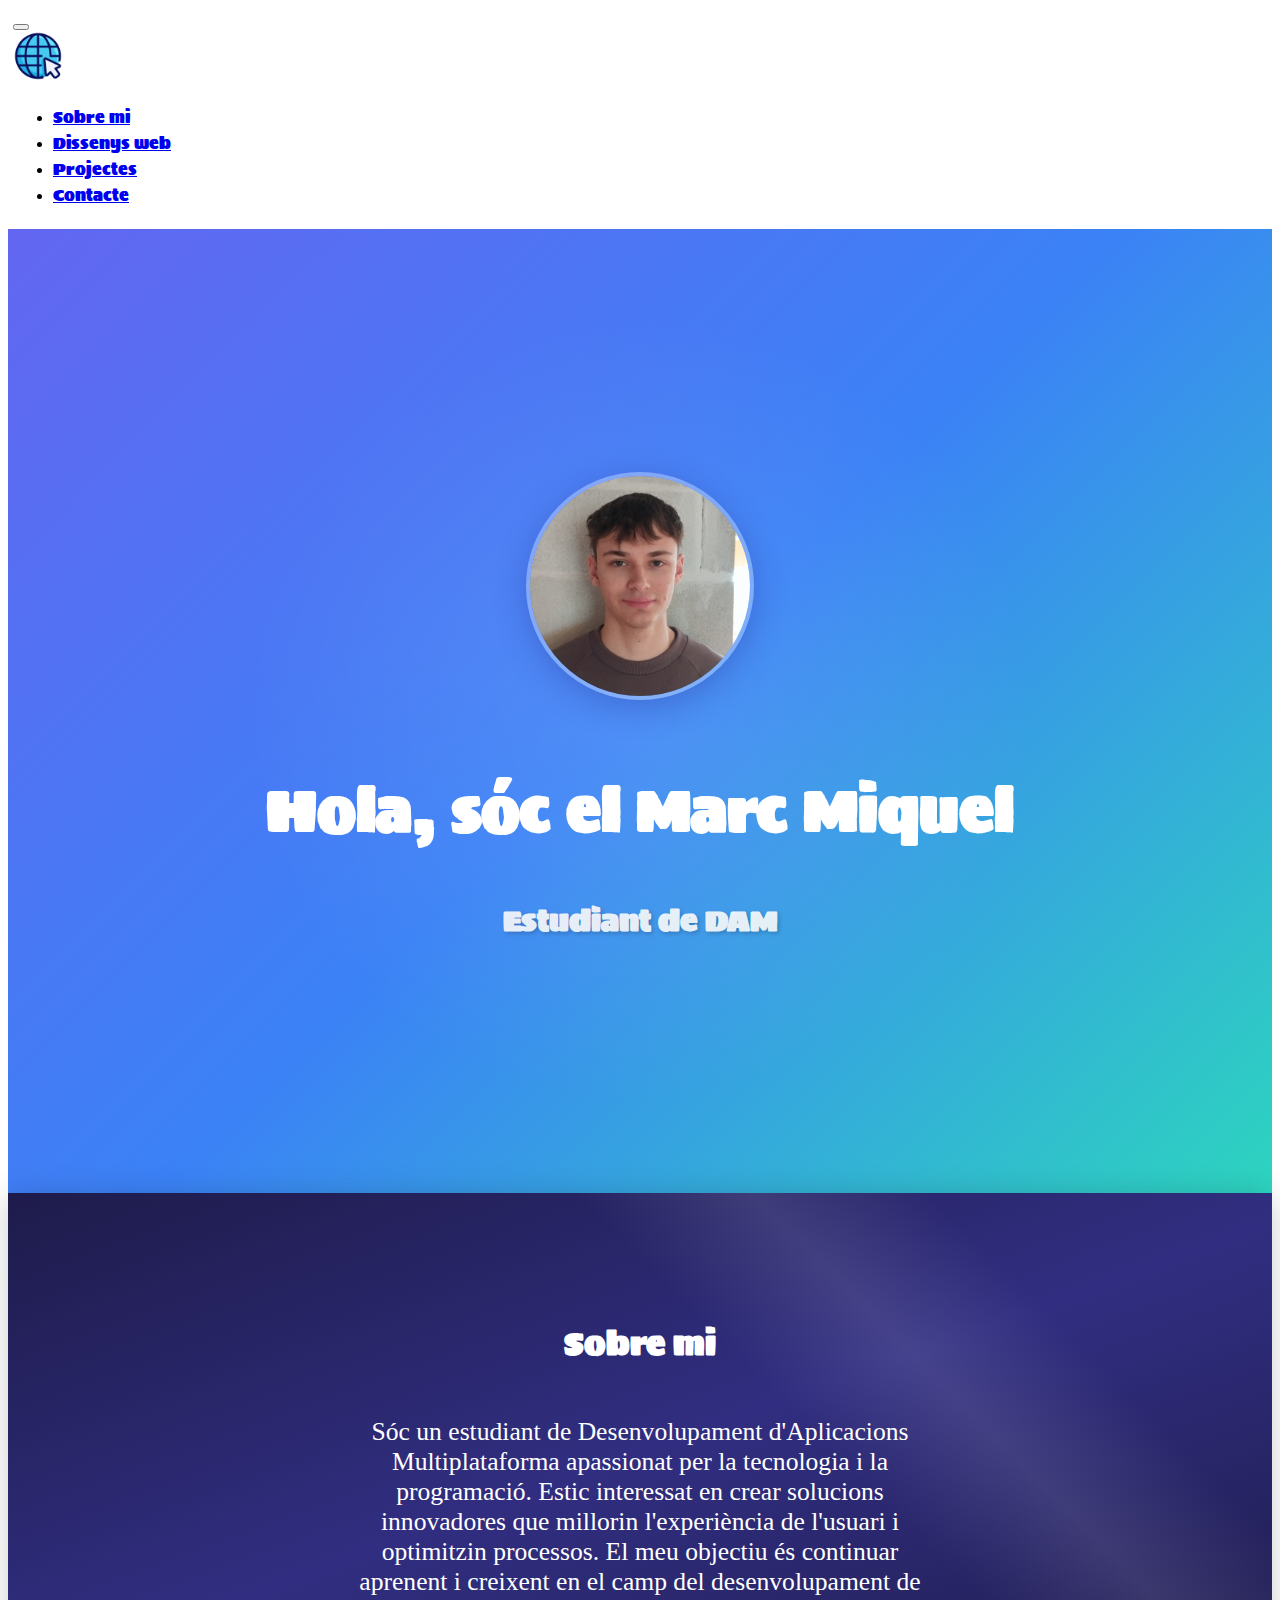
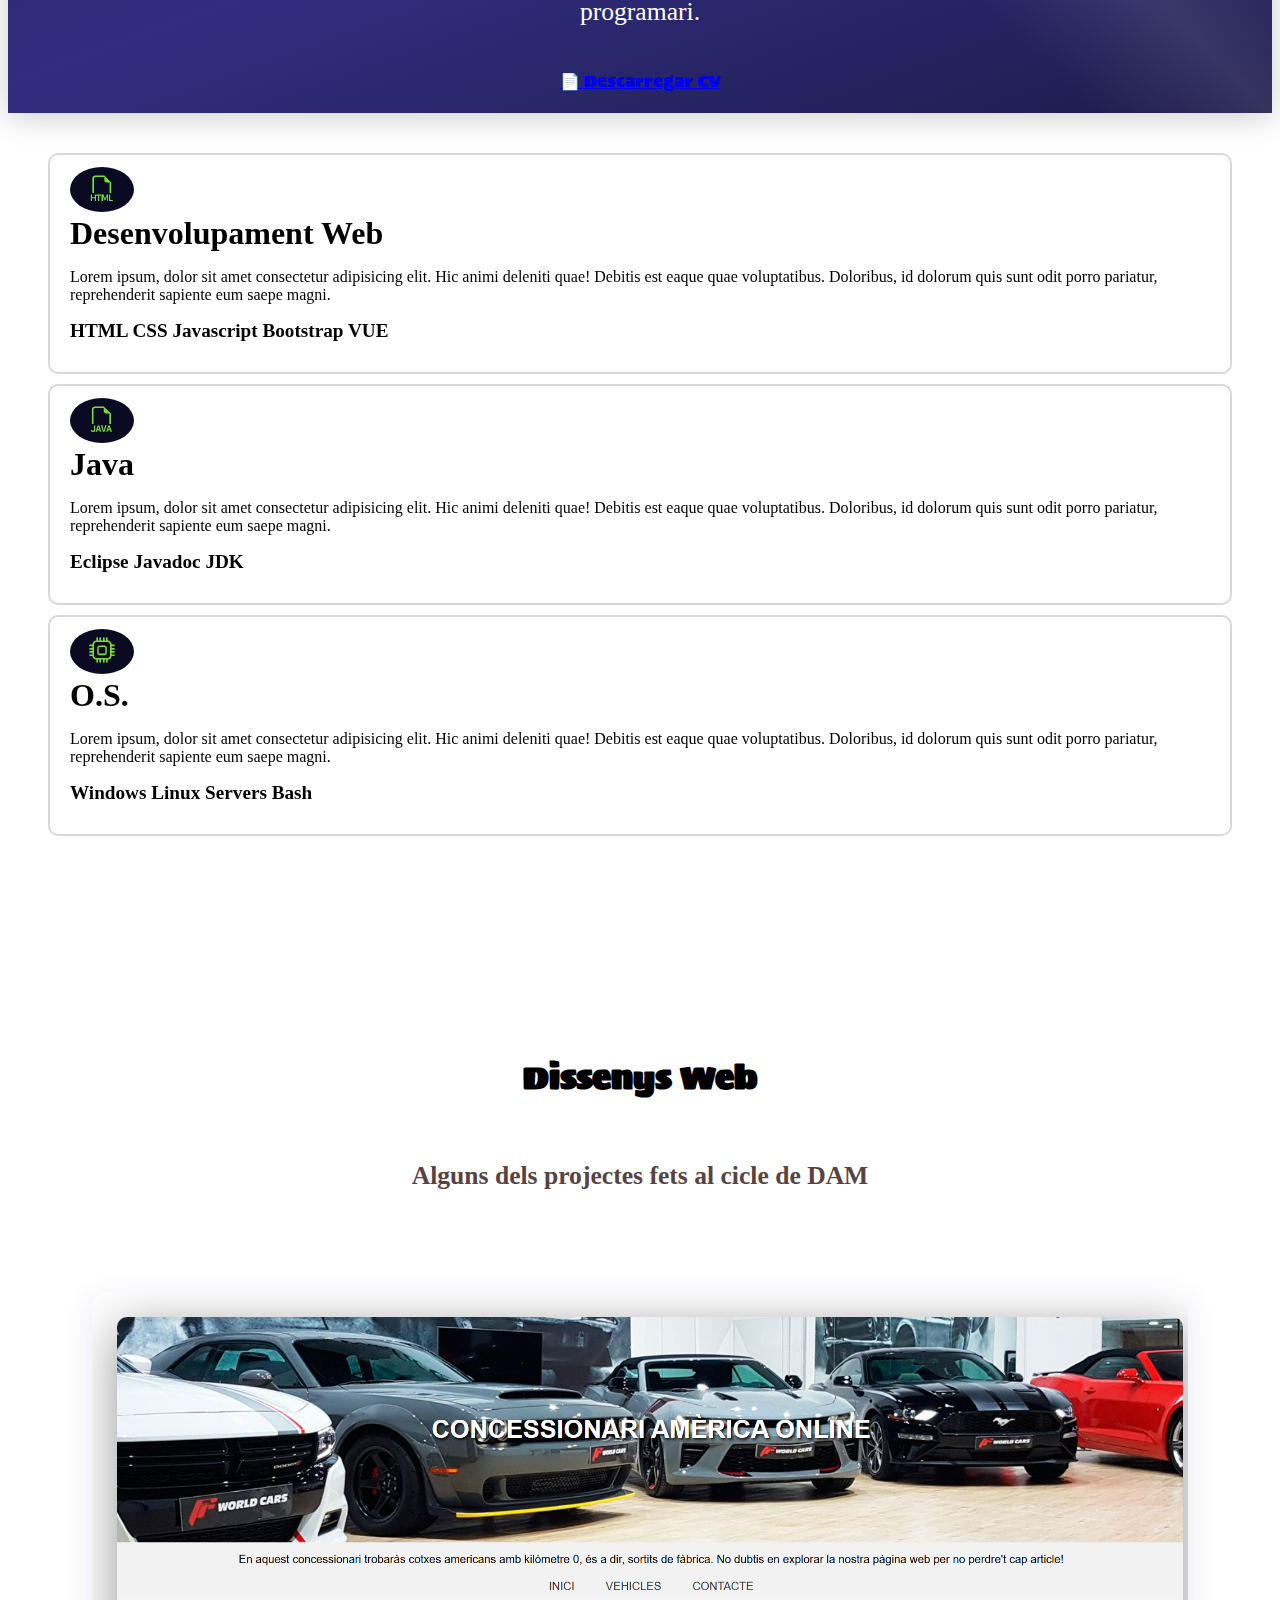
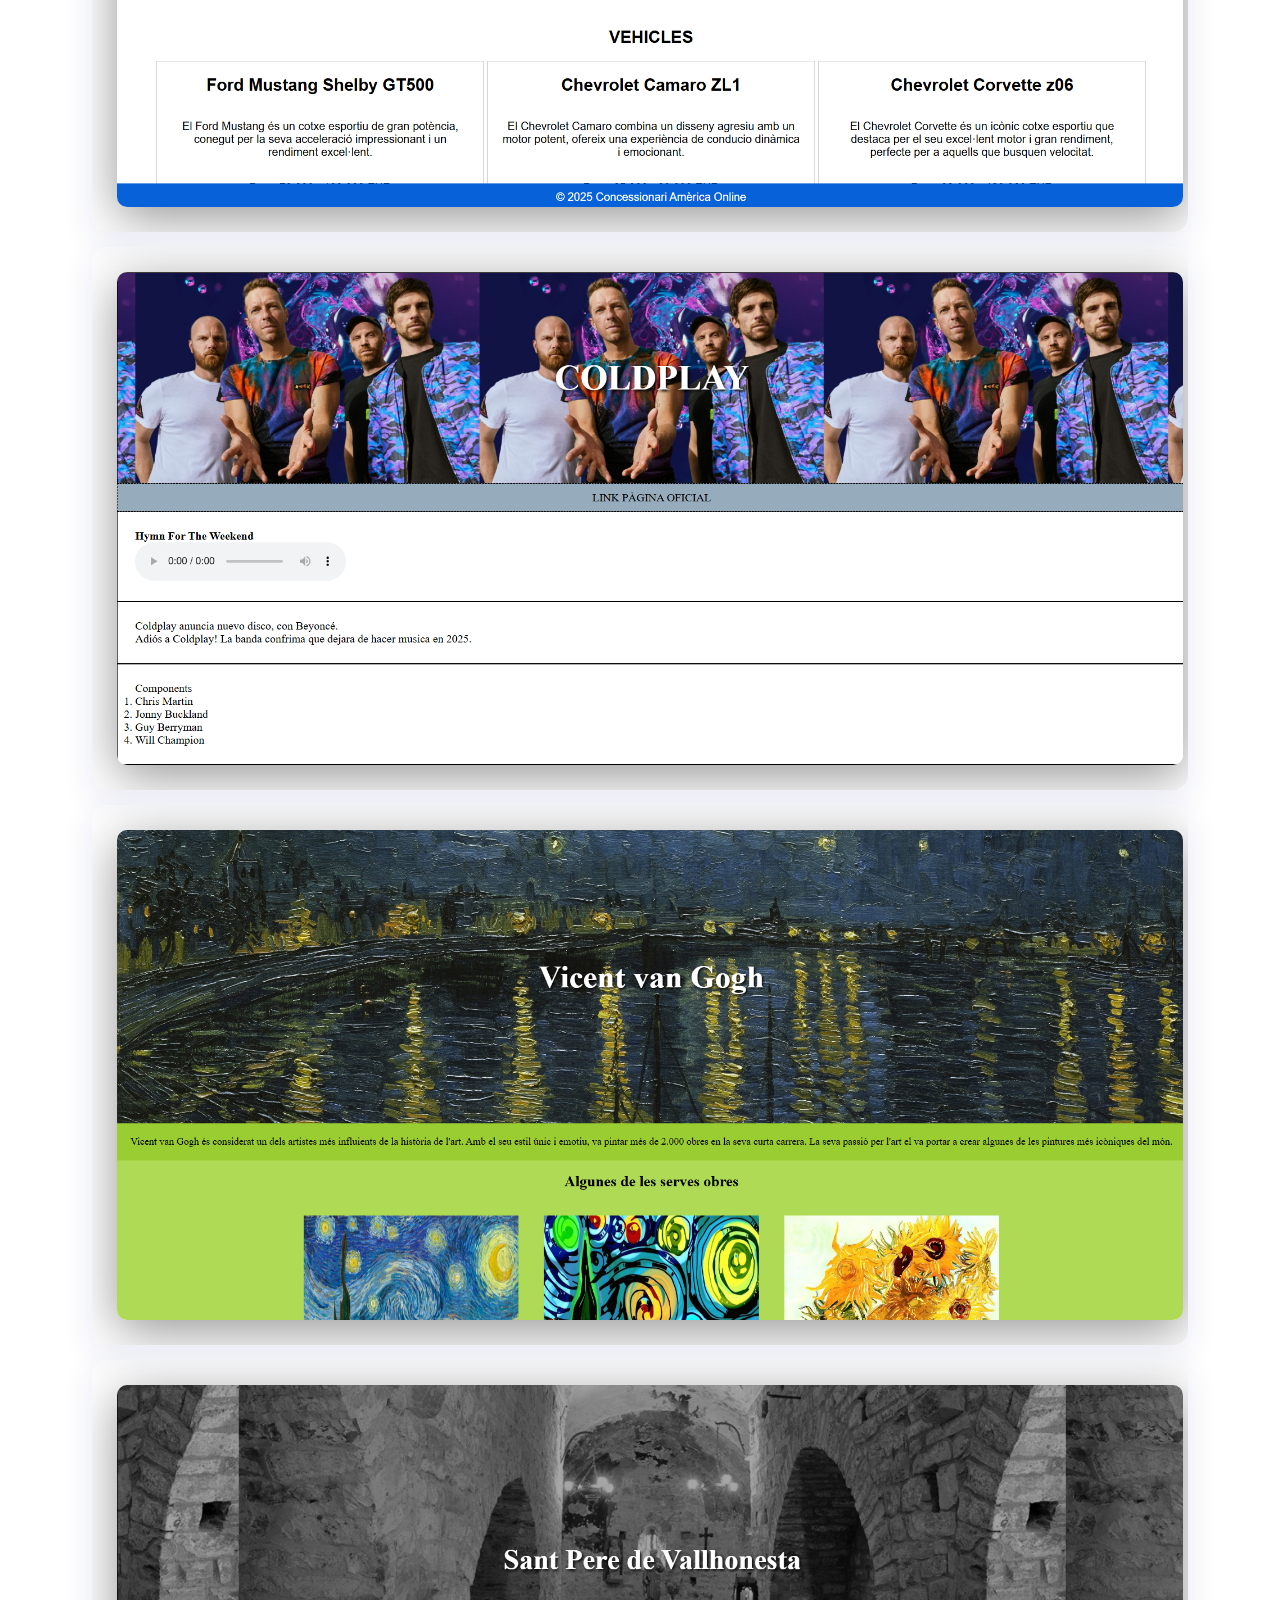
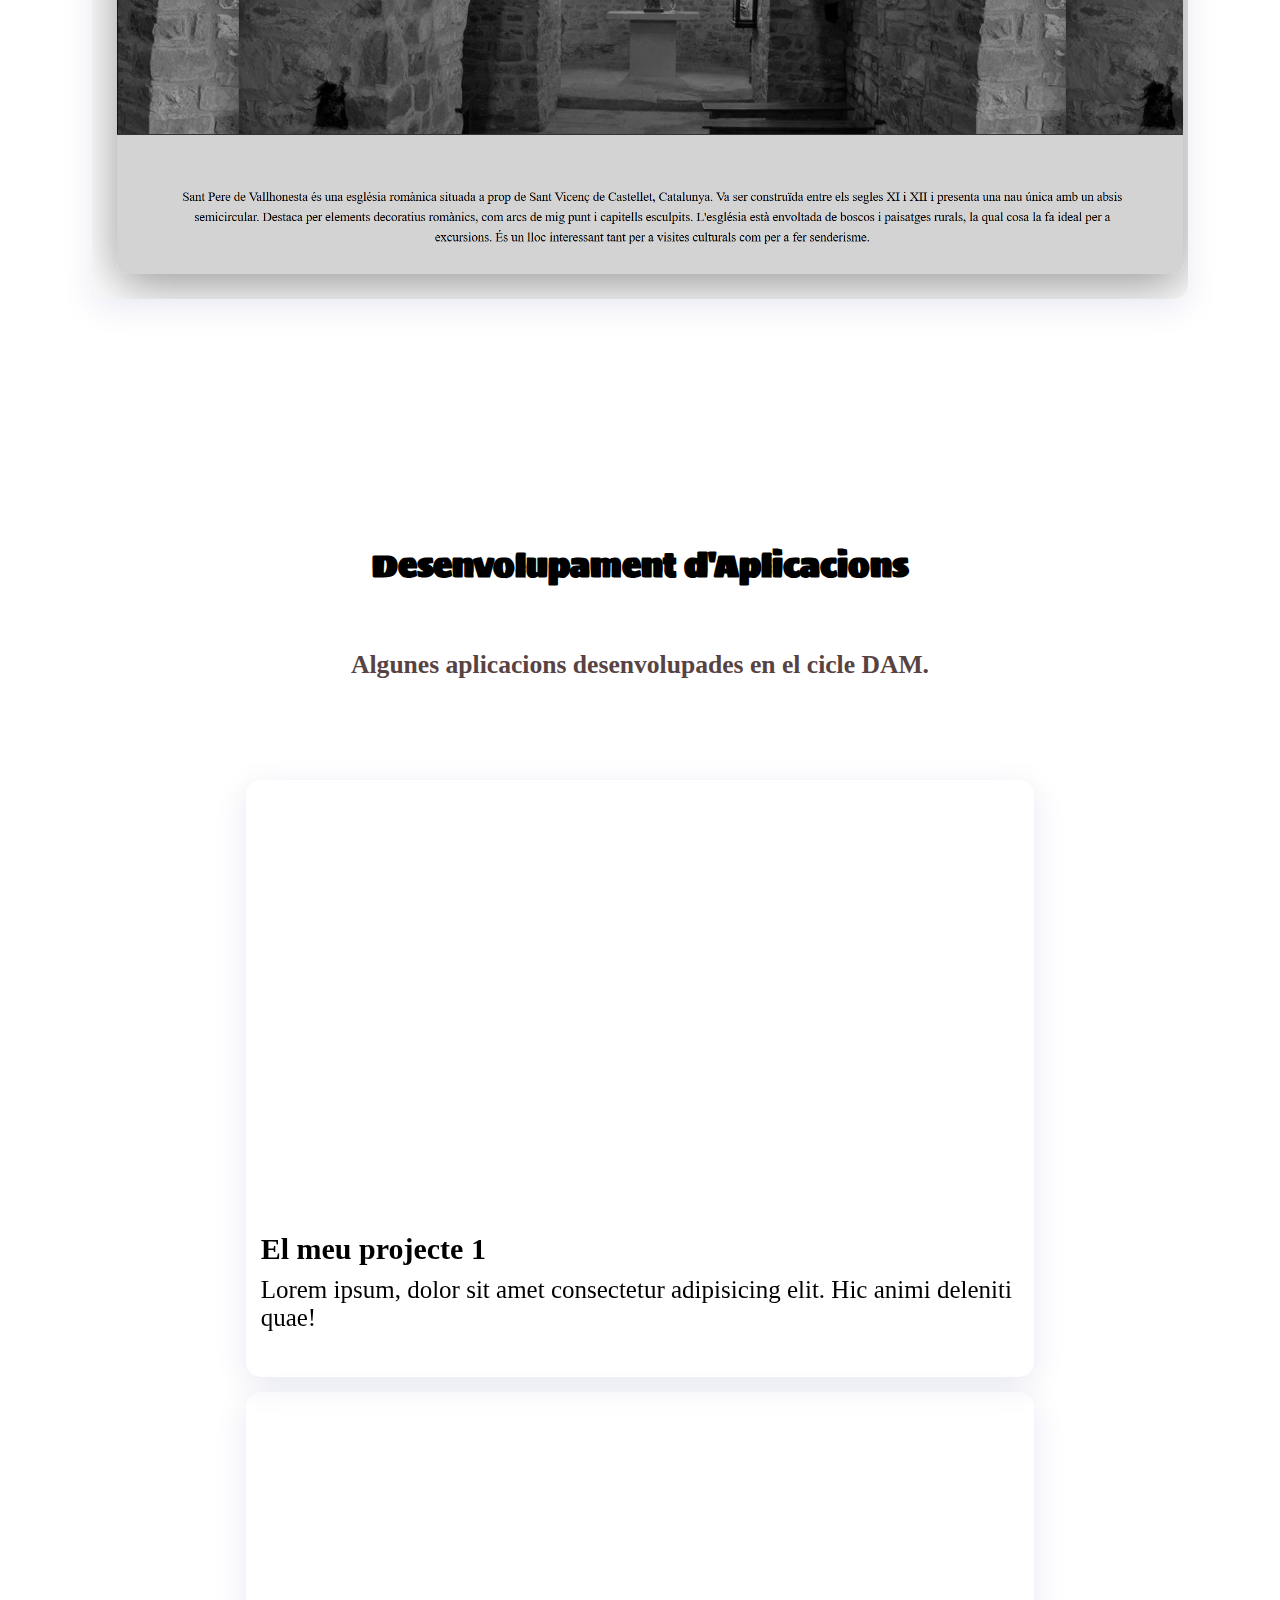
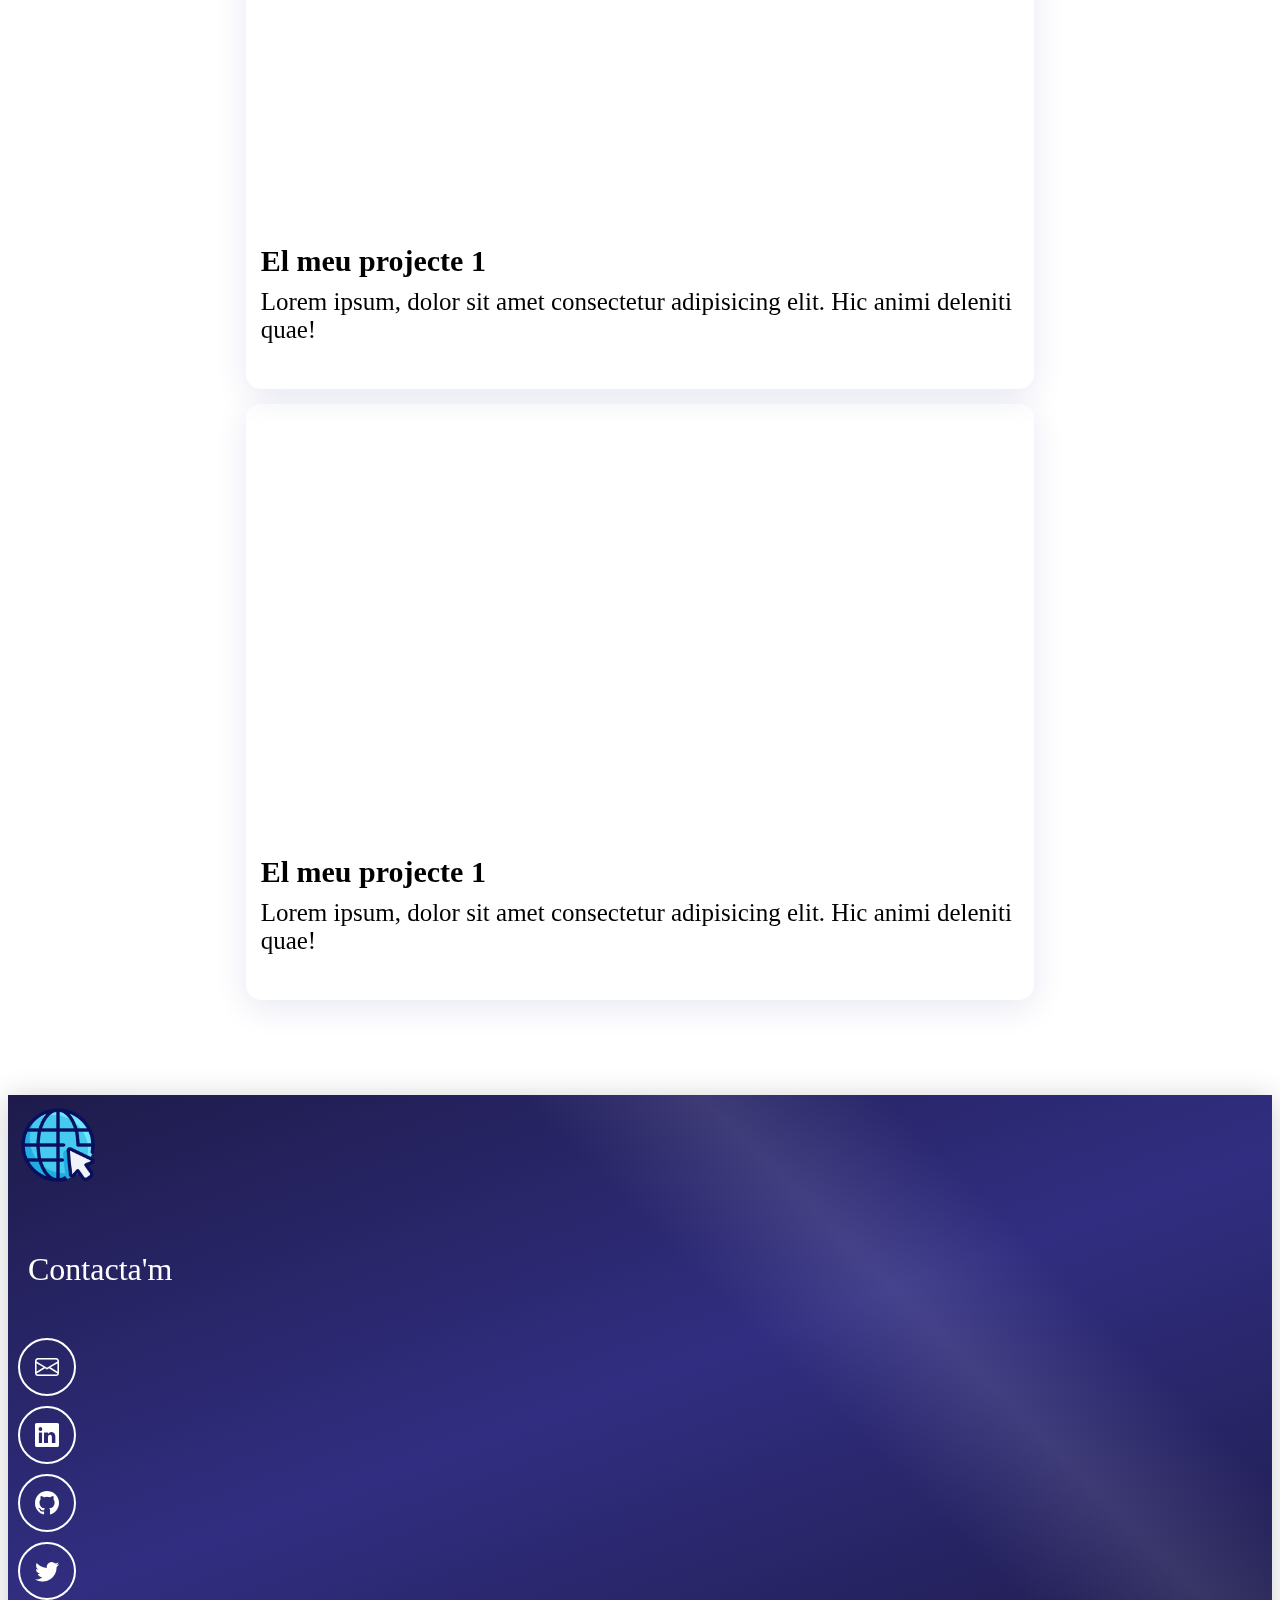
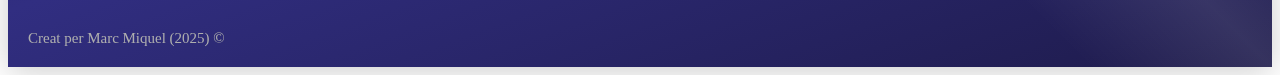
<file: index.html>
<!DOCTYPE html>
<html lang="en">

<head>
  <!--metadades-->
  <meta charset="UTF-8">
  <meta name="viewport" content="width=device-width, initial-scale=1.0">
  <meta autor="Marc Miquel" />
  <meta name="description" content="Portafolis Marc Miquel" />
  <meta name="keywords" content="HTML, CSS, Bootstrap, JavaScript, DAM, web, software" />
  <!--favicon-->
  <link rel="icon" href="6.png" type="image/x-icon">
  <title>Portafolis Marc Miquel</title>
  <!--Bootstrap CSS i icones-->
  <link href="https://cdn.jsdelivr.net/npm/bootstrap@5.0.2/dist/css/bootstrap.min.css" rel="stylesheet"
    integrity="sha384-EVSTQN3/azprG1Anm3QDgpJLIm9Nao0Yz1ztcQTwFspd3yD65VohhpuuCOmLASjC" crossorigin="anonymous">
  <link rel="stylesheet" href="https://cdn.jsdelivr.net/npm/bootstrap-icons@1.11.3/font/bootstrap-icons.min.css">
  <link rel="stylesheet" href="stylesIndex.css">
  <link rel="preconnect" href="https://fonts.googleapis.com">
  <link rel="preconnect" href="https://fonts.gstatic.com" crossorigin>
  <link href="https://fonts.googleapis.com/css2?family=Sigmar&display=swap" rel="stylesheet">
</head>

<body>
  <style>

  </style>

  <nav class="navbar navbar-expand-md navbar-dark bg-dark">
    <div class="container-fluid">
      <button class="navbar-toggler" type="button" data-bs-toggle="collapse" data-bs-target="#navbarTogglerDemo01"
        aria-controls="navbarTogglerDemo01" aria-expanded="false" aria-label="Toggle navigation">
        <span class="navbar-toggler-icon"></span>
      </button>
      <div class="collapse navbar-collapse" id="navbarTogglerDemo01">
        <a class="navbar-brand" href="#">
          <img src="images/icon.png" alt="icona" width="50" />
        </a>
        <ul class="navbar-nav d-flex justify-content-center align-items-center">
          <li class="nav-item">
            <a class="nav-link active" aria-current="page" href="#sobremi">Sobre mi</a>
          </li>
          <li class="nav-item">
            <a class="nav-link" href="#webdesign">Dissenys web</a>
          </li>
          <li class="nav-item">
            <a class="nav-link" href="#projectes-video">Projectes</a>
          </li>
          <li class="nav-item">
            <a class="nav-link" href="#contacte">Contacte</a>
          </li>
        </ul>
      </div>
    </div>
  </nav>

  <section class="hero align-items-stretch">
    <div>
      <img class="hero-imatge-developer rounded-circle" src="/images/foto_personal.php" alt="foto personal" />
      <h1>Hola, sóc el Marc Miquel</h1>
      <h2>Estudiant de DAM</h2>
    </div>
  </section>

  <!--section sobre mi-->
  <section id="sobremi" class="about-me dark-section">
    <div>
      <h2 class="section-title">Sobre mi</h2>
      <p class="section-text">Sóc un estudiant de Desenvolupament d'Aplicacions Multiplataforma apassionat per la tecnologia i la programació. Estic interessat en crear solucions innovadores que millorin l'experiència de l'usuari i optimitzin processos. El meu objectiu és continuar aprenent i creixent en el camp del desenvolupament de programari.</p>
      <!--botó descarregar cv-->
      <div class="text-center">
        <a href="document.pdf" download class="btn btn-primary btn-lg btn-responive">
          📄 Descarregar CV
        </a>
      </div>

    </div>
  </section>

  <!--seccio experiència-->
  <section class="experience light-section">
    <div class="container text-center">
      <!--tenim una fila -->
      <div class="row">
        <!--a dins de la fila hi haurà 3 columnes, una per cada experiencia o coneixement-->
        <div class="columna col-12 col-md-4">
          <i class="bi bi-filetype-html"></i>
          <p class="experiencia-title">Desenvolupament Web</p>
          <p>Lorem ipsum, dolor sit amet consectetur adipisicing elit. Hic animi deleniti quae! Debitis est eaque quae
            voluptatibus. Doloribus, id dolorum quis sunt odit porro pariatur, reprehenderit sapiente eum saepe magni.
          </p>
          <div class="badges-contenedor">
            <span class="badge rounded-pill bg-primary">HTML</span>
            <span class="badge rounded-pill bg-primary">CSS</span>
            <span class="badge rounded-pill bg-primary">Javascript</span>
            <span class="badge rounded-pill bg-primary">Bootstrap</span>
            <span class="badge rounded-pill bg-primary">VUE</span>
          </div>
        </div>


        <div class="columna col-12 col-md-4">
          <i class="bi bi-filetype-java"></i>
          <p class="experiencia-title">Java</p>
          <p>Lorem ipsum, dolor sit amet consectetur adipisicing elit. Hic animi deleniti quae! Debitis est eaque quae
            voluptatibus. Doloribus, id dolorum quis sunt odit porro pariatur, reprehenderit sapiente eum saepe magni.
          </p>
          <div class="badges-contenedor">
            <span class="badge rounded-pill bg-primary">Eclipse</span>
            <span class="badge rounded-pill bg-primary">Javadoc</span>
            <span class="badge rounded-pill bg-primary">JDK</span>
          </div>
        </div>


        <div class="columna col-12 col-md-4">
          <i class="bi bi-cpu"></i>
          <p class="experiencia-title">O.S.</p>
          <p>Lorem ipsum, dolor sit amet consectetur adipisicing elit. Hic animi deleniti quae! Debitis est eaque quae
            voluptatibus. Doloribus, id dolorum quis sunt odit porro pariatur, reprehenderit sapiente eum saepe magni.
          </p>
          <div class="badges-contenedor">
            <span class="badge rounded-pill bg-primary">Windows</span>
            <span class="badge rounded-pill bg-primary">Linux</span>
            <span class="badge rounded-pill bg-primary">Servers</span>
            <span class="badge rounded-pill bg-primary">Bash</span>
          </div>
        </div>
      </div>
    </div>
  </section>
  <!--section web dessign-->

  <!--section web dessign-->
  <section id="webdesign" class="projectes white-section d-flex flex-column">
    <h2 class="section-title black-text">Dissenys Web</h2>
    <h3 class="section-description">Alguns dels projectes fets al cicle de DAM</h3>
    <!--galeria de projectes-->
    <div class="container text-center projectes-container">
      <div class="row">
        <!--projecte 1-->
        <div class="projecte col-12 col-md-6 col-lg-4">
          <img src="images/1.png" alt="projecte 1" />
          <div class="overlay">
            <p>My Store</p>
            <div class="icones-contenidor">
              <a href="https://mmiquel.netlify.app/exercicis/ex1/ex1" target="_blank" rel="noopener noreferrer">
                <i class="bi bi-laptop"></i>
              </a>
            </div>
          </div>
        </div>
        <!--projecte 2-->
        <div class="projecte col-12 col-md-6 col-lg-4">
          <img src="images/2.png" alt="projecte 1" />
          <div class="overlay">
            <p>Music Box</p>
            <div class="icones-contenidor">
              <a href="https://mmiquel.netlify.app/exercicis/ex2/ex2" target="_blank" rel="noopener noreferrer">
                <i class="bi bi-laptop"></i>
              </a>
            </div>
          </div>
        </div>
        <!--projecte 3-->
        <div class="projecte col-12 col-md-6 col-lg-4">
          <img src="images/3.png" alt="projecte 1" />
          <div class="overlay">
            <p>Grans Pintors</p>
            <div class="icones-contenidor">
              <a href="https://mmiquel.netlify.app/exercicis/ex3/ex3" target="_blank" rel="noopener noreferrer">
                <i class="bi bi-laptop"></i>
              </a>
            </div>
          </div>
        </div>
     <!--projecte 4-->
     <div class="projecte col-12 col-md-6 col-lg-4">
      <img src="images/4.png" alt="projecte 1" />
      <div class="overlay">
        <p>Imatges i Video 360</p>
        <div class="icones-contenidor">
          <a href="https://mmiquel.netlify.app/exercicis/ex4/ex4" target="_blank" rel="noopener noreferrer">
            <i class="bi bi-laptop"></i>
          </a>
        </div>
      </div>
    </div>
  </section>

  <!--section projectes-->
  <section id="projectes-video" class="projectes white-section d-flex flex-column">
    <h2 class="section-title black-text">Desenvolupament d'Aplicacions</h2>
    <h3 class="section-description">Algunes aplicacions desenvolupades en el cicle DAM.
      
    </h3>
    <!--galeria de projectes-->
    <div class="container text-center projectes-container">
      <div class="row">

        <!--video del projecte 1-->
        <div class="projecte col-12 col-md-6 col-lg-4">
            <div class="video">
              <iframe src="https://www.youtube.com/embed/9_9e7hlwisI?si=tUVx3SQMB7YNS5v8" title="YouTube video player" frameborder="0" allow="accelerometer; autoplay; clipboard-write; encrypted-media; gyroscope; picture-in-picture; web-share" referrerpolicy="strict-origin-when-cross-origin" allowfullscreen></iframe>
            </div>
            <h2>El meu projecte 1</h2>
            <p>Lorem ipsum, dolor sit amet consectetur adipisicing elit. Hic animi deleniti quae! </p>
        </div>

        <!--video del projecte 2-->
        <div class="projecte col-12 col-md-6 col-lg-4">
          <div class="video">
            <iframe src="https://www.youtube.com/embed/9_9e7hlwisI?si=tUVx3SQMB7YNS5v8" title="YouTube video player" frameborder="0" allow="accelerometer; autoplay; clipboard-write; encrypted-media; gyroscope; picture-in-picture; web-share" referrerpolicy="strict-origin-when-cross-origin" allowfullscreen></iframe>
          </div>
          <h2>El meu projecte 1</h2>
          <p>Lorem ipsum, dolor sit amet consectetur adipisicing elit. Hic animi deleniti quae! </p>
      </div>

      <!--video del projecte 3-->
      <div class="projecte col-12 col-md-6 col-lg-4">
        <div class="video">
          <iframe src="https://www.youtube.com/embed/9_9e7hlwisI?si=tUVx3SQMB7YNS5v8" title="YouTube video player" frameborder="0" allow="accelerometer; autoplay; clipboard-write; encrypted-media; gyroscope; picture-in-picture; web-share" referrerpolicy="strict-origin-when-cross-origin" allowfullscreen></iframe>
        </div>
        <h2>El meu projecte 1</h2>
        <p>Lorem ipsum, dolor sit amet consectetur adipisicing elit. Hic animi deleniti quae! </p>
    </div>
  </section> 
    <!--section contacte-->
    <footer  id="contacte" class="dark-section d-flex flex-column align-items-center justify-content-center">
      <img class="footer-logo" src="/images/icon.png" alt="logo"/>
      <p class="footer-text text-center">Contacta'm</p>
      <div class= "social-icons d-flex flex-wrap align-items-center justify-content-center">
        <a href="mailto:homer@hotmail.com" target="_blank" rel="noopener noreferrer">
          <i class="bi bi-envelope"></i>
        </a>
        <a href="https://www.linkedin.com/in/homer-simpson" target="_blank" rel="noopener noreferrer">
          <i class="bi bi-linkedin"></i>
        </a>
        <a href="https://www.github.com/homer-simpson" target="_blank" rel="noopener noreferrer">
          <i class="bi bi-github"></i>
        </a>
        <a href="https://www.twitter.com/homer-simpson" target="_blank" rel="noopener noreferrer">
          <i class="bi bi-twitter"></i>
        </a>
      </div>
      <div class="drets">Creat per Marc Miquel (2025) &#169;</div>
    </footer>
      </div>
    </div>
 



  <!-- carrega el javascript de Bootstrap-->
  <script src="https://cdn.jsdelivr.net/npm/bootstrap@5.0.2/dist/js/bootstrap.bundle.min.js"
    integrity="sha384-MrcW6ZMFYlzcLA8Nl+NtUVF0sA7MsXsP1UyJoMp4YLEuNSfAP+JcXn/tWtIaxVXM"
    crossorigin="anonymous"></script>
</body>

</html>
</file>
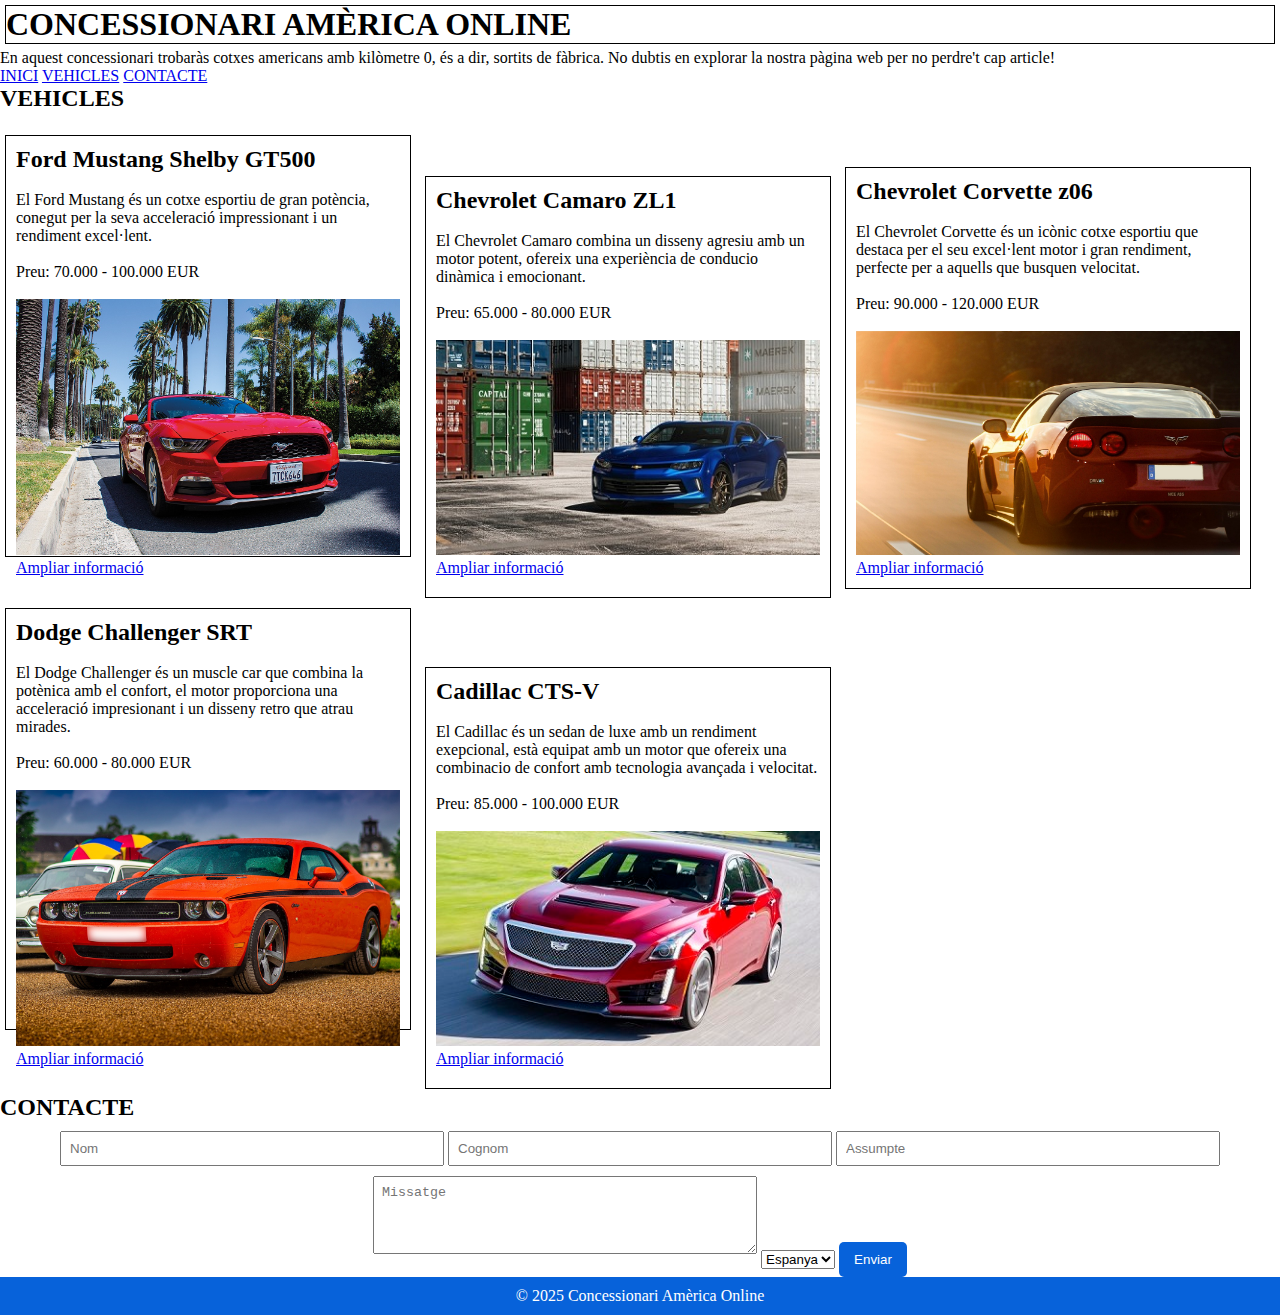
<file: exercicis/ex1/ex1.html>
<!DOCTYPE html>
<html>
<head>
  <title>CONCESSIONARI AMÈRICA ONLINE</title>
  <meta charset="utf-8">
  <link rel="stylesheet" href="styles.css"> <!--ENLLAÇEM EL FITXER DELS ESTILS-->
</head>
<body>
<!--CAPÇALERA-->
  <header>
      <h1 id="inici">CONCESSIONARI AMÈRICA ONLINE</h1>
      <p>En aquest concessionari trobaràs cotxes americans amb kilòmetre 0, és a dir, sortits de fàbrica. No dubtis en explorar la nostra pàgina web per no perdre't cap article!</p>
  </header>

<!--BARRA DE NAVEGACIÓ-->
  <nav>
      <a href="#inici">INICI</a>
      <a href="#vehicles">VEHICLES</a>
      <a href="#contatce">CONTACTE</a>
  </nav>

  <!--CATÀLEG DE COTXES-->
  <section>
      <h2 id="vehicles">VEHICLES</h2>
      <br>
      <article>
          <h2>Ford Mustang Shelby GT500</h2>
          <br>
          <p>El Ford Mustang és un cotxe esportiu de gran potència, conegut per la seva acceleració impressionant i un rendiment excel·lent.</p>
          <br>
          <p>Preu: 70.000 - 100.000 EUR</p>
          <br>
          <img src="multimedia/fotos_vehicles/mustang.jpg" alt="Ford Mustang Shelby GT500">
          <a href="vehicles.html">Ampliar informació</a>
      </article>

      <article>
        <h2>Chevrolet Camaro ZL1</h2>
        <br>
        <p>El Chevrolet Camaro combina un disseny agresiu amb un motor potent, ofereix una experiència de conducio dinàmica i emocionant.</p>
        <br>
        <p>Preu: 65.000 - 80.000 EUR</p>
        <br>
        <img src="multimedia/fotos_vehicles/zl1.jpg" alt="">
        <a href="vehicles.html">Ampliar informació</a>
    </article>

    <article>
        <h2>Chevrolet Corvette z06</h2>
        <br>
        <p>El Chevrolet Corvette és un icònic cotxe esportiu que destaca per el seu excel·lent motor i gran rendiment, perfecte per a aquells que busquen velocitat.</p>
        <br>
        <p>Preu: 90.000 - 120.000 EUR</p>
        <br>
        <img src="multimedia/fotos_vehicles/z06.jpg" alt="">
        <a href="vehicles.html">Ampliar informació</a>
    </article>

    <article>
        <h2>Dodge Challenger SRT</h2>
        <br>
        <p>El Dodge Challenger és un muscle car que combina la potènica amb el confort, el motor proporciona una acceleració impresionant i un disseny retro que atrau mirades.</p>
        <br>
        <p>Preu: 60.000 - 80.000 EUR</p>
        <br>
        <img src="multimedia/fotos_vehicles/SRT.jpg" alt="">
        <a href="vehicles.html">Ampliar informació</a>
    </article>

    <article>
        <h2>Cadillac CTS-V</h2>
        <br>
        <p>El Cadillac és un sedan de luxe amb un rendiment exepcional, està equipat amb un motor que ofereix una combinacio de confort amb tecnologia avançada i velocitat.</p>
        <br>
        <p>Preu: 85.000 - 100.000 EUR</p>
        <br>
        <img src="multimedia/fotos_vehicles/cadillac.jpg" alt="">
        <a href="vehicles.html">Ampliar informació</a>
    </article>
  </section>

  <!--FORMULARI DE CONTACTE-->
  <section class="contact-form">
      <h2 id="contatce">CONTACTE</h2>
      <form action="processar_formulari.php" method="post">
          <input type="text" placeholder="Nom" name="nom" required>
          <input type="text" placeholder="Cognom" name="cognom" required>
          <input type="text" placeholder="Assumpte" name="assumpte" required>
          <textarea placeholder="Missatge" name="missatge" rows="4" required></textarea>
          <select name="pais">
              <option value="espanya">Espanya</option>
              <option value="franca">França</option>
              <option value="portugal">Portugal</option>
          </select>
          <button type="submit">Enviar</button>
      </form>
  </section>

  <!--PEU DE PÀGINA-->
  <footer>
      &copy; 2025 Concessionari Amèrica Online
  </footer>
</body>
</html>
</file>
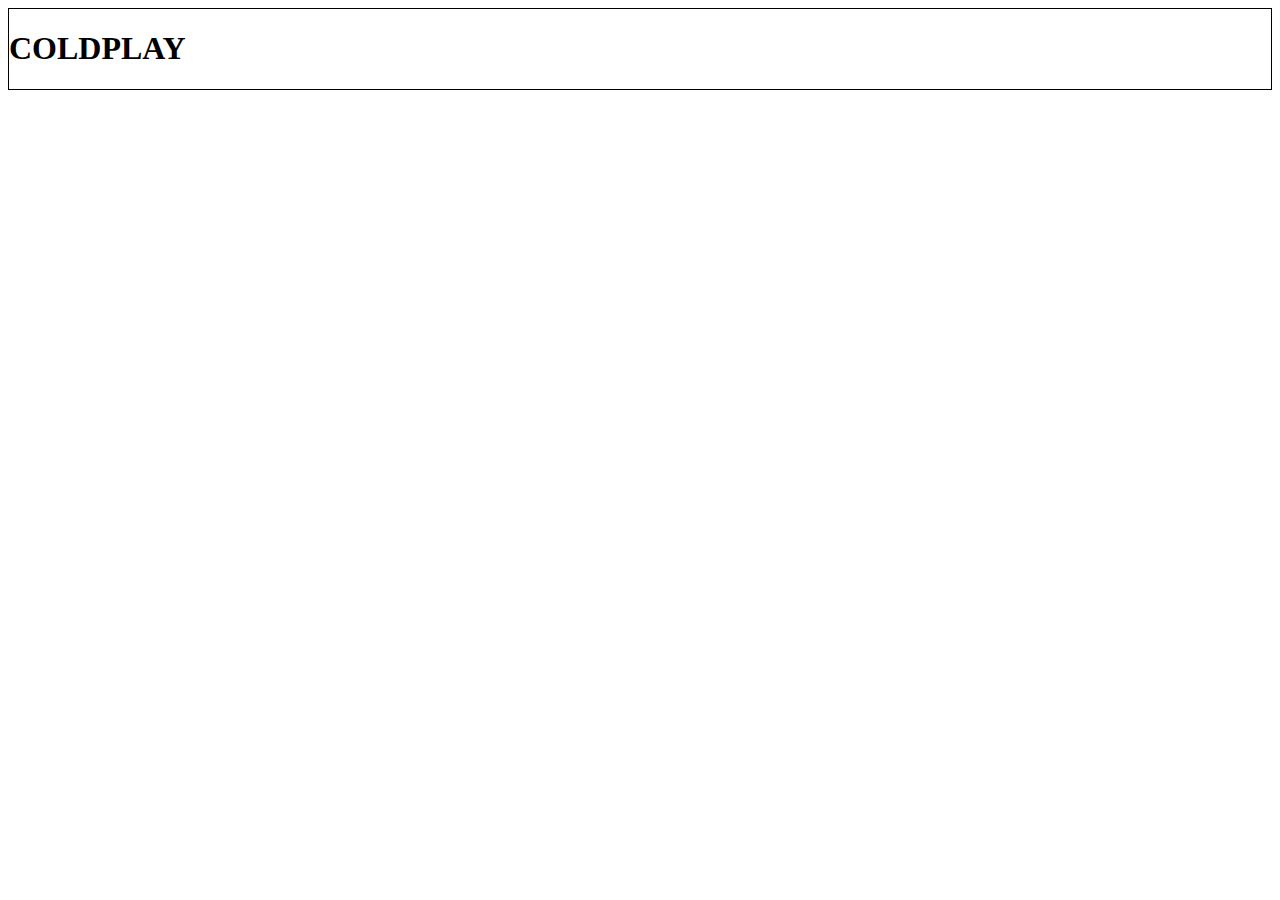
<file: exercicis/ex2/ex2.html>
<!DOCTYPE html>
<html lang="en">
<head>
    <meta charset="UTF-8">
    <meta name="viewport" content="width=device-width, initial-scale=1.0">
    <title>COLDPLAY</title>
    <meta name="author" content="Marc Miquel">
    <meta name="description" content="Pàgina web sobre un grup musical">
    <meta name="keywords" content="musica, grup, canço">
    <!--Posem un FAVICON-->
    <link rel="icon" href="/exercicis/ex2/multimedia/favicon/favicon-16x16.png" type="image/x-icon">
    <link rel="stylesheet" href="styles.css"> <!--ENLLAÇEM EL FITXER DELS ESTILS-->
</head>
<body>
    <!--Capçalera-->
    <header>
        <h1>COLDPLAY</h1>
        
    </header>




    <!--Peu de PÀGINA-->
    <!--
    <footer>
        &copy; 2025 COLDPLAY
    </footer>
    -->
</body>
</html>
</file>
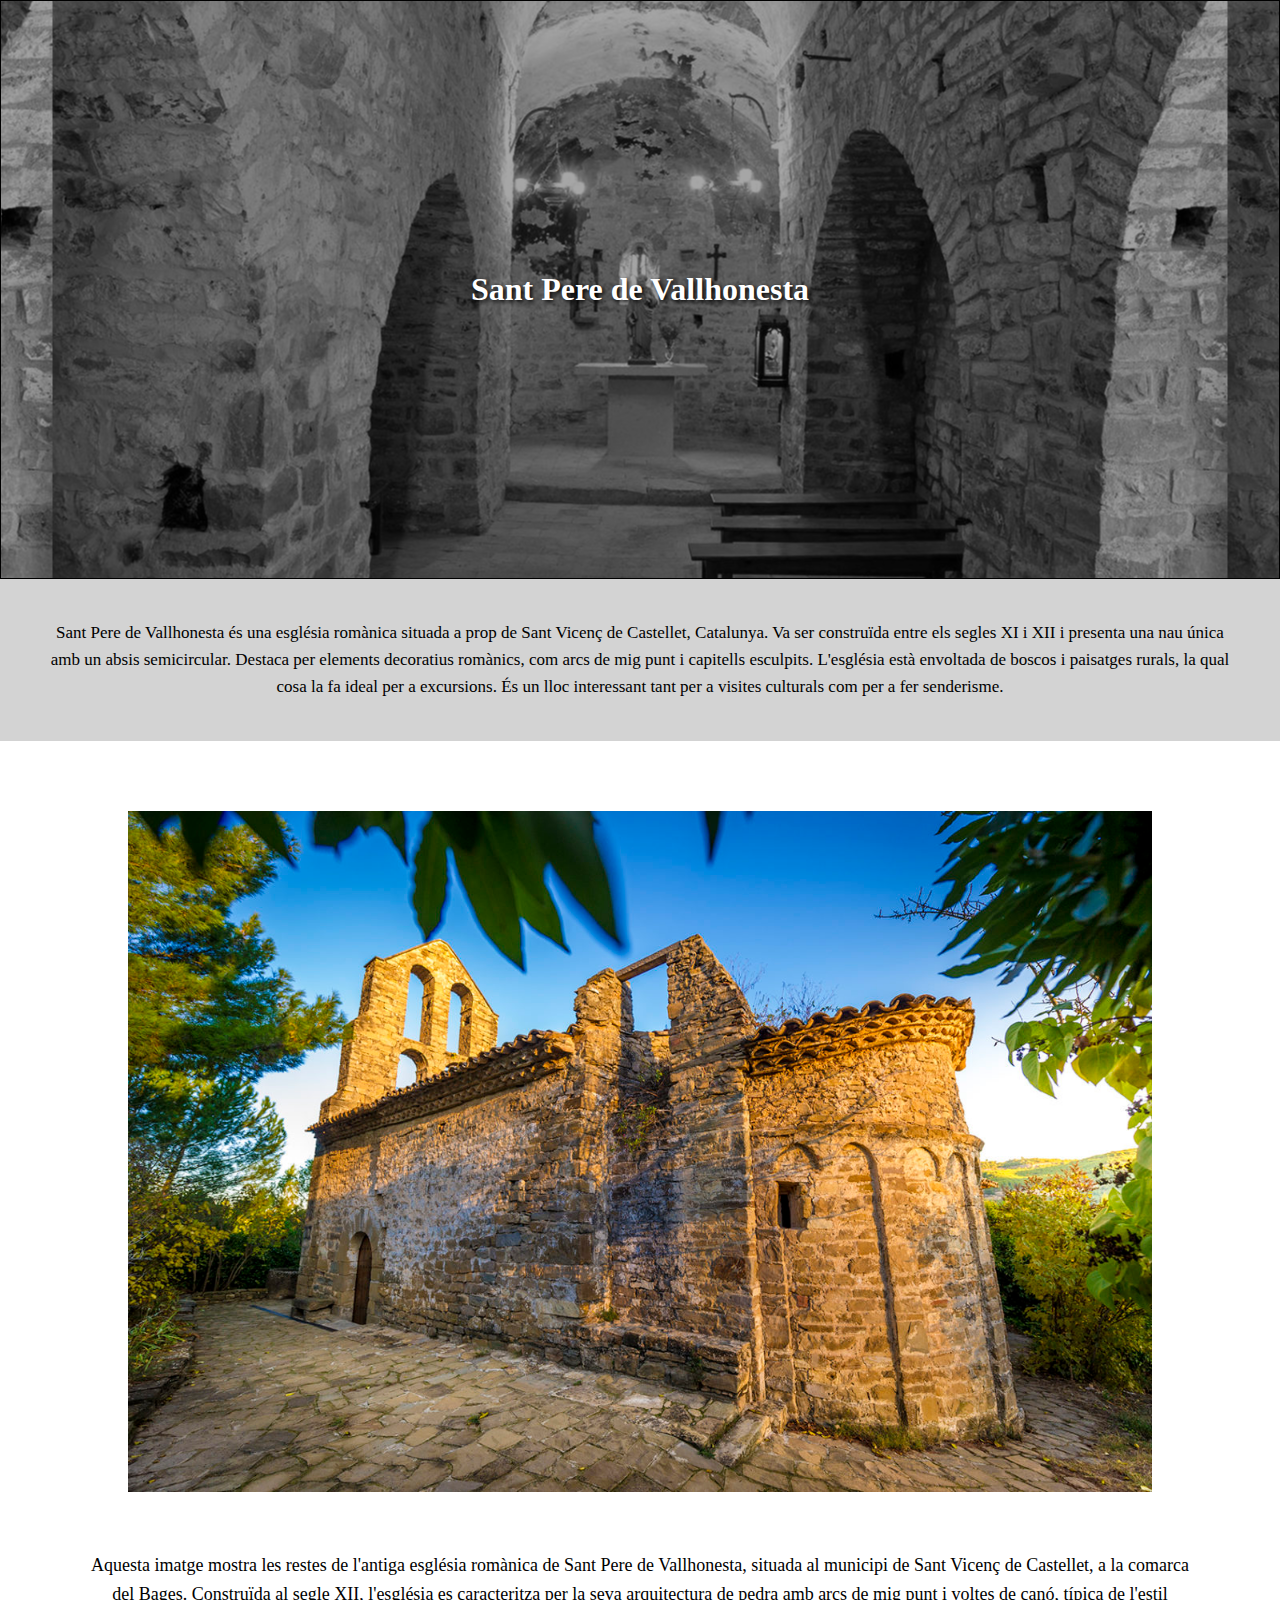
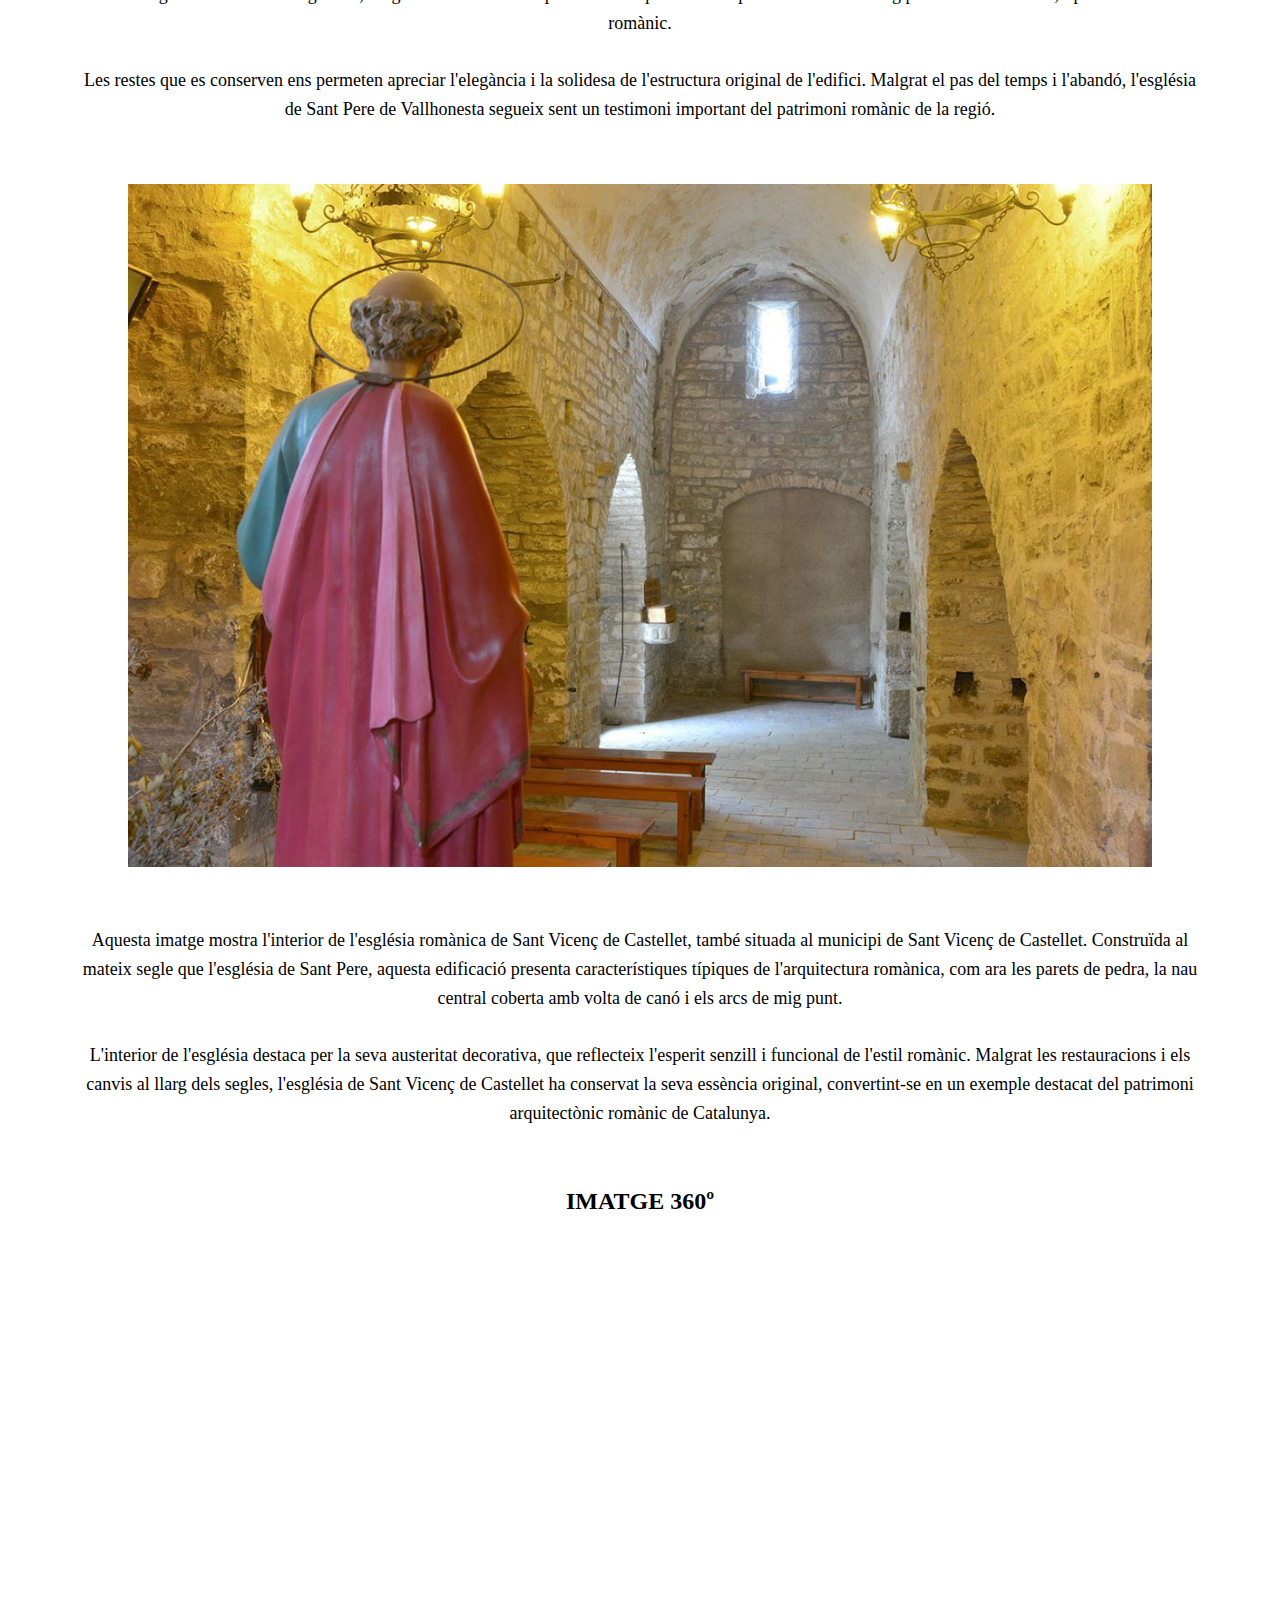
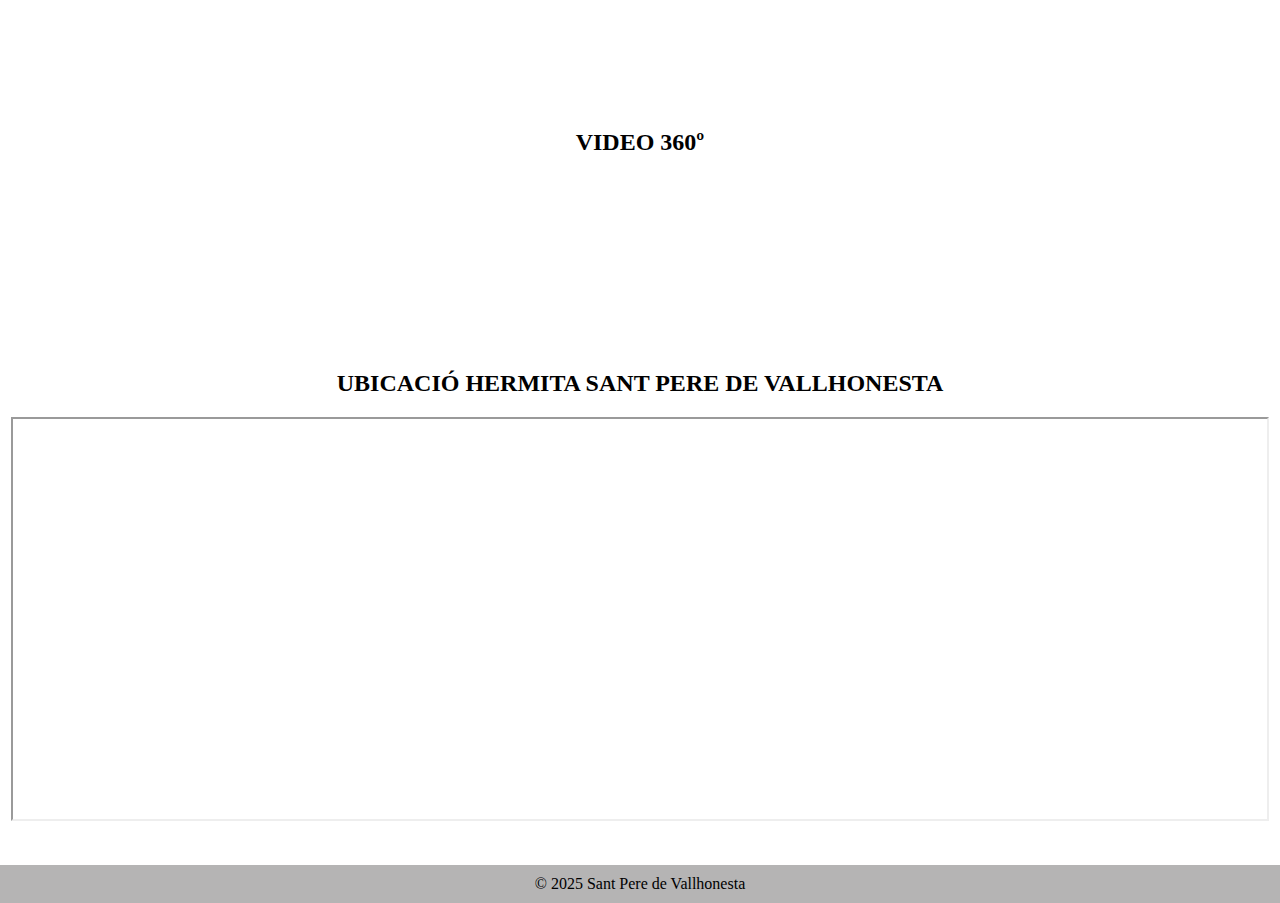
<file: exercicis/ex4/ex4.html>
<!DOCTYPE html>
<html lang="en">
<head>
    <meta charset="UTF-8">
    <meta name="viewport" content="width=device-width, initial-scale=1.0">
    <title>PT4: Imatges i vídeos 360º</title>
    <link rel="stylesheet" href="styles.css">
    
</head>
<body>
    <header>
        <h1>Sant Pere de Vallhonesta</h1>
        
    </header>

    <!--Posar una petita explicació-->
    <p class="intro">Sant Pere de Vallhonesta és una església romànica situada a prop de Sant Vicenç de Castellet, Catalunya. Va ser construïda entre els segles XI i XII i presenta una nau única amb un absis semicircular. Destaca per elements decoratius romànics, com arcs de mig punt i capitells esculpits. L'església està envoltada de boscos i paisatges rurals, la qual cosa la fa ideal per a excursions. És un lloc interessant tant per a visites culturals com per a fer senderisme.</p>

    <div class="grid-template">

        <div class="caja c1">
            <!--Imatge 1 a l'esquerra i text a la dreta (gird)-->
            <img src="multimedia/imatge1.jpg">
        </div>

        <div class="caja c2">
            <p>
            Aquesta imatge mostra les restes de l'antiga església romànica de Sant Pere de Vallhonesta, situada al municipi de Sant Vicenç de Castellet, a la comarca del Bages. Construïda al segle XII, l'església es caracteritza per la seva arquitectura de pedra amb arcs de mig punt i voltes de canó, típica de l'estil romànic.

            <br> <br>

            Les restes que es conserven ens permeten apreciar l'elegància i la solidesa de l'estructura original de l'edifici. Malgrat el pas del temps i l'abandó, l'església de Sant Pere de Vallhonesta segueix sent un testimoni important del patrimoni romànic de la regió.
            </p>
        </div>

        <div class="caja c3">
            <!--Imatge 2 a la dreta i text a la esquerra (gird)-->
            <img src="multimedia/imatge2.jpg">
        </div>

        <div class="caja c4">
            <p>Aquesta imatge mostra l'interior de l'església romànica de Sant Vicenç de Castellet, també situada al municipi de Sant Vicenç de Castellet. Construïda al mateix segle que l'església de Sant Pere, aquesta edificació presenta característiques típiques de l'arquitectura romànica, com ara les parets de pedra, la nau central coberta amb volta de canó i els arcs de mig punt.

            <br> <br>

            L'interior de l'església destaca per la seva austeritat decorativa, que reflecteix l'esperit senzill i funcional de l'estil romànic. Malgrat les restauracions i els canvis al llarg dels segles, l'església de Sant Vicenç de Castellet ha conservat la seva essència original, convertint-se en un exemple destacat del patrimoni arquitectònic romànic de Catalunya.
        </p>
        </div>

        <div class="caja c5">
            <!--Imatge 360 al centre ocupant casi tot el width-->
            <h2>IMATGE 360º</h2>
            <iframe width="90%" height="450" frameborder="0" src="https://momento360.com/e/u/e5ef19aeb4004e54aa6ed793e6cf6d5c?utm_campaign=embed&utm_source=other&heading=-181.39&pitch=4.04&field-of-view=75&size=medium&display-plan=true"></iframe>
        </div>
        
        <div class="caja c6">
            <!--Video 360 al centre ocupant casi tot el width-->
            <h2>VIDEO 360º</h2>
            <iframe src="https://www.youtube.com/watch?v=0fozzxFXRac&t=1s" frameborder="0"></iframe>
        </div>
        
        <div class="caja c7">
            <!--Iframe del mapa-->
            <h2>UBICACIÓ HERMITA SANT PERE DE VALLHONESTA</h2>
            <iframe width="100%" height="400" src="https://www.google.com/maps/embed?pb=!1m18!1m12!1m3!1d23841.111621477758!2d1.8644991999999998!3d41.6743424!2m3!1f0!2f0!3f0!3m2!1i1024!2i768!4f13.1!3m3!1m2!1s0x12a4f699b30b51d3%3A0x58314229b7e08d73!2sErmita%20de%20San%20Pedro%20de%20Vallhonesta!5e0!3m2!1ses!2ses!4v1739975112218!5m2!1ses!2ses">
            </iframe>
        </div>

    </div>

    <footer>
        &copy; 2025 Sant Pere de Vallhonesta
    </footer>
</body>
</html>
</file>
<file: stylesIndex.css>
.sigmar-regular {
  font-family: "Sigmar", serif;
  font-weight: 400;
  font-style: normal;
}

/*barra de navegació*/
.navbar {
  padding: 5px;
}

/*distribució del menu*/
.navbar-collapse {
  align-items: center;
  justify-content: space-between;
}

/*distribució del menu en dispositius mòbils*/
@media screen and (max-width: 768px) {
  .navbar-brand {
      display: none;
  }
}

/*seccio principal*/
.hero {
  background: linear-gradient(135deg, #6366f1 0%, #3b82f6 50%, #2dd4bf 100%);
  min-height: 100vh;
  text-align: center;
  display: flex;
  flex-direction: column;
  justify-content: center;
  align-items: center;
  padding: 2rem;
  color: white;
  position: relative;
  overflow: hidden;
}

.hero::before {
  content: '';
  position: absolute;
  top: 0;
  left: 0;
  right: 0;
  bottom: 0;
  background: radial-gradient(circle at 50% 50%, rgba(255, 255, 255, 0.1) 0%, transparent 50%);
  animation: pulse 8s ease-in-out infinite;
}

@keyframes pulse {
  0% { transform: scale(1); opacity: 0.5; }
  50% { transform: scale(1.5); opacity: 0.2; }
  100% { transform: scale(1); opacity: 0.5; }
}

/*Estils generals*/
section {
  display: flex;
  flex-direction: column;
  /*alineat en columnes del contingut*/
  justify-content: center;
  /*centrat verticalment*/
  align-items: center;
  /*centrat horitzontalment*/
}

a {
  font-family: Sigmar;
}

h1 {
  font-family: Sigmar;
  font-size: 4.5vw;
  /*mida de la font relativa a la pantalla*/
}

.hero-imatge-developer {
  width: 220px;
  height: 220px;
  margin: 20px;
  border: 4px solid rgba(255, 255, 255, 0.3);
  box-shadow: 0 8px 32px rgba(31, 38, 135, 0.3);
  transition: all 0.4s ease;
  backdrop-filter: blur(4px);
  -webkit-backdrop-filter: blur(4px);
  border-radius: 50%;
  position: relative;
  z-index: 1;
  object-fit: cover;
}

.hero-imatge-developer:hover {
  transform: scale(1.05);
}

.hero h2 {
  font-family: Sigmar;
  font-size: 2.3vw;
  color: rgba(255, 255, 255, 0.9);
  text-shadow: 2px 2px 4px rgba(0, 0, 0, 0.2);
  margin-top: 1rem;
  animation: fadeIn 1s ease-out;
}

@keyframes fadeIn {
  from { opacity: 0; transform: translateY(20px); }
  to { opacity: 1; transform: translateY(0); }
}

.hero-inferior img {
  width: 20%;
}

.dark-section {
  color: white;
  background: linear-gradient(160deg, #1e1b4b 0%, #312e81 50%, #1e1b4b 100%);
  box-shadow: 0 4px 30px rgba(0, 0, 0, 0.2);
  position: relative;
  overflow: hidden;
}

.dark-section::after {
  content: '';
  position: absolute;
  top: 0;
  left: 0;
  right: 0;
  bottom: 0;
  background: linear-gradient(45deg, transparent 45%, rgba(255, 255, 255, 0.1) 50%, transparent 55%);
  background-size: 200% 200%;
  animation: shimmer 3s infinite linear;
}

@keyframes shimmer {
  0% { background-position: 200% 0; }
  100% { background-position: -200% 0; }
}


.about-me {
  height: 500px;
  padding: 10px;
}


.about-me div {
  max-width: 600px;
  text-align: center;
}

/*Estils generals*/
.section-title {

  margin-top: 100px;
  font-size: 2.5vw;
  /*mida de la font relativa a la pantalla*/
  font-family: Sigmar;
  /*font de la capçalera*/
  padding: 5px 0;
  /*espaiat entre la capçalera i el contingut*/
}

.section-text {
  
  font-size: 2vw;
  /*mida de la font relativa a la pantalla*/
  padding: 15px 0;
  /*espaiat entre el text i el contingut*/
}

/* media queries per a dispositius mòbils */
@media screen and (max-width: 768px) {

  /*distribució del menu en dispositius mòbils*/
  .navbar-brand {
      display: none;
  }

  /*Secció sobre mi*/
  .about-me {
      height: 200px;
  }}

  /* media queries per a dispositius mòbils */
@media screen and (max-width: 768px) {
  /*distribució del menu en dispositius mòbils*/
 .navbar-brand {
   display: none;
 }  

 /*Secció sobre mi*/
 .about-me{
   height: 200px;
 }


 /*tamany del botó */
 .btn-responive {
    font-size: 11px; padding: 6px 12px;
 }
}
.white-section{
  color:black;  
  background-color: white; /*color de fons de la secció clara*/
}

.experiencia-title{
  font-size:clamp(14px,2.5vw,50px); /*defineix el tamany mínim, màxim i òptim de la font*/    
  font-weight: bold;
  margin: 10px 0;
}


.experience i{
  font-size:clamp(14px,2vw,50px); /*defineix el tamany mínim, màxim i òptim de la font*/    
  color: #7ade30;
  background-color:#0a0a23 ;
  padding:8px 19px;
  border-radius: 50%;

}


.experience { 
  padding: 40px 40px 60px 40px;
}
.columna{
  margin-bottom: 10px;
}


.badges-contenedor{
  font-size:clamp(12px,1.5vw,50px); /*defineix el tamany mínim, màxim i òptim de la font*/    
  font-weight: bold;
  margin: 10px 0;
}


.badge {
  margin: 5px,
}

.experience .columna{
  margin-bottom: 10px;
  padding: 20px;
  border: 2px solid #8080804d;
}

.experience .columna:hover {
  color: white;
  background: linear-gradient(135deg, #6366f1 0%, #3b82f6 100%);
  transform: translateY(-5px);
  box-shadow: 0 10px 20px rgba(0, 0, 0, 0.1);
  border-color: transparent;
  transition: all 0.3s ease;
}

.experience .columna {
  transition: all 0.3s ease;
  border-radius: 10px;
  background: rgba(255, 255, 255, 0.05);
  backdrop-filter: blur(4px);
  -webkit-backdrop-filter: blur(4px);
}

.experience i {
  transition: all 0.3s ease;
}

.experience .columna:hover i {
  transform: scale(1.1) rotate(5deg);
  background: rgba(255, 255, 255, 0.2);
}
  background-color: #1b1b32;
  border: 2px solid #7ade30;
}
.experience .columna{
  margin-bottom: 10px;
  padding: 20px;
  border: 2px solid #8080804d;
  transition: all 0.3s ease-in;
}

/*Estils generals*/
.section-title{
  font-size:clamp(14px,2.5vw,50px); /*defineix el tamany mínim, màxim i òptim de la font*/    
  font-family: Sigmar; /*font de la capçalera*/
  padding: 5px 0; /*espaiat entre la capçalera i el contingut*/    
}
.black-text{
  color: black;
}


/*projectes*/
.section-description{
  font-size:clamp(14px,2vw,50px); /*defineix el tamany mínim, màxim i òptim de la font*/    
  color: #584343;
}

/*projectes-------------------------------------------------------*/
.projectes {
  padding: 40px;
}


.projectes img{
  height: 100%;
  width: 100%;
  margin: 10px;
  box-shadow: 0px 11px 50px rgba(43, 43, 43, 0.5);
  transition: all 0.3s ease;
  display: flex;
  flex-direction: row;
}


.projectes-container{
  padding-top: 60px;
  margin-bottom: 40px;
}


.overlay{
  transition: all 0.3s ease;
  opacity: 0;  /*transparència de la capa NO ES VEU*/
  position: absolute;
  top:50%;  /*al centre vertical */
  left: 50%;   /* al centre horitzontal */
  transform: translate(-50%, -50%);  
  text-align: center;
 }


 .overlay p{
  font-size:clamp(14px,2.5vw,30px); /*defineix el tamany mínim, màxim i òptim de la font*/    
  margin-bottom: 0;
 }


.projecte {
  padding: 15px;
  position: relative;
  max-width: 600px;
  margin: 15px;
  border-radius: 15px;
  overflow: hidden;
  background: rgba(255, 255, 255, 0.1);
  backdrop-filter: blur(4px);
  -webkit-backdrop-filter: blur(4px);
  box-shadow: 0 8px 32px rgba(31, 38, 135, 0.1);
  transition: all 0.4s ease;
}

/* Centrado vertical y horizontal de proyectos */
.projectes-container .row {
  justify-content: center !important;
  margin: 0 auto;
}

/* Ajuste de ancho máximo y centrado individual */
.projecte {
  margin: 15px auto !important; 
  max-width: 90%;
  flex: 0 0 auto; /* Evita que las columnas se estiren */
}


.projecte:hover {
  transform: translateY(-10px);
  box-shadow: 0 15px 45px rgba(31, 38, 135, 0.2);
}

.projecte img {
  border-radius: 10px;
  transition: all 0.4s ease;
}

.projecte:hover img {
  transform: scale(1.03);
}


.projecte:hover img {
  transform: scale(1.05);
  opacity: 0.2;
  
}


.projecte:hover .overlay {
  opacity: 1;
}


.overlay .icones-contenidor {
  display: flex;
  flex-direction: column; /*alineat en columnes del contingut*/
  justify-content:center; /*centrat verticalment*/
  align-items: center; /*centrat horitzontalment*/  
}


.overlay i {
  color: black;
  font-size: 60px;
  margin: 10px;
}

.video{
  position: relative;
  width: 100%; /* Ajusta el div a l'ample que necessitis */
  padding-top: 56.25%; /* Això manté una relació 16:9 (9 / 16 * 100) */
}


.video iframe {
  position: absolute;
  top: 0;
  left: 0;
  width: 100%;
  height: 100%;
}

.projecte h2{
  font-size:clamp(19px,2.5vw,30px); 
  margin: 10px 0;
}


.projecte p{
  font-size:clamp(14px,2vw,25px);  
  margin: 10px 0 30px 0px;
}
/*footer-------------------------------------------------------*/
footer {
  min-height: 500px;
}


.footer-logo {
  height: 80px;
  width: 80px;
  margin: 10px;
}


.footer-text {
  padding: 20px;
  margin-bottom: 30px;
  font-size:clamp(14px,2.5vw,50px); /*defineix el tamany mínim, màxim i òptim de la font*/    
  font-family:"Vast Shadow"; /*font de la capçalera*/
}


.social-icons a {
  width: 50px;
  height: 50px;
  display: flex;
  align-items: center;
  justify-content: center;
  padding: 2px;
  margin: 10px;
  border: 2px solid white;
  border-radius: 50%;
  transition: all 0.2s ease-in;
}


.social-icons i {
  color: white;
  font-size: 1.5rem;
  transition: all 0.2s ease-in;
}


.social-icons a:hover {
  background-color: white;
  border: 2px solid rgb(13, 110, 253);
}


.social-icons a:hover i {
  color: black;
}


.drets {
  font-size: 15px;
  color: #aeaeae;
  padding: 20px;
}
</file>
<file: exercicis/ex1/styles.css>
* {
    padding: 0px;
    margin: 0px;
}

h1 {
    border: 1px solid black;
    margin: 5px;
}

.desc {
    margin-top: 10px;
    margin-left: 10px;
}


/*
#menu-principal {
    background-color: rgb(194, 192, 255);
    color: blue;
    border: 2px solid rgb(37, 169, 240);
    margin: 20px;
    padding: 20px;
}
*/

#menu-principal {
    margin: 20px;
}

ul,li {
    border: 1px solid black;
    padding: 0, 0;
    margin: 2px, 2px;
    display: inline-block;
}

/*
article {
    background-color: tomato;
    color: white;
    border: 2px solid black;
    margin: 5px;
    padding: 5px;
    display: inline-block;
    width: 30%;
    height: 200px;
}

*/

article {
    border: 1px solid black;
    margin: 5px;
    padding: 10px;
    display: inline-block;
    width: 30%;
    height: 400px;
}


img {
    width: 100%;
    height: auto;
}

/*Estils per al formulari*/
.contacte {
    background-color: #f9f9f9;
    padding: 20px;
    border-radius: 5px;
}

form {
    text-align: center;
    margin-top: 10px;
}

label {
    display: block;
}

input, textarea {
    width: 30%;
    padding: 8px;
    margin-bottom: 10px;
    box-sizing: border-box;
}

button {
    background-color: #0762DA;
    color: white;
    padding: 10px 15px;
    border: none;
    border-radius: 5px;
    cursor: pointer;
}

button:hover {
    background-color: #45a049;
}


footer {
    padding: 10px;
    background-color: #0762DA;
    color: white;
    text-align: center;
}
</file>
<file: exercicis/ex2/styles.css>
header {
    border: 1px solid black;
}
</file>
<file: exercicis/ex4/styles.css>
* {
    margin: 0;
    padding: 0;
}

header {
    background-image: url(multimedia/header.png);
    background-position: center;
    text-align: center;
    padding: 32vh;
    border: 1px solid black;
}

header h1 {
    color: white;
    font-size: 40px; /*MIDA DEL TEXT*/
    text-shadow: 2px 2px 4px rgba(0, 0, 0, 1); /*SOMBREJAT AL TEXTE*/ 
}

.intro {
    padding: 75px 90px;
    text-align: center;
    font-size: 18px;
    line-height: 1.6;
    background-color: lightgray;
}

h2 {
    padding-bottom: 20px;
}

.grid-template {
    display: grid;
    grid-template-areas: 'imatge1  text1'
                        'text2 imatge2'
                        'foto foto'
                        'video video'
                        'mapa mapa';
    grid-template-columns: 50% 50%;
    text-align: center;
    padding-top: 70px;
}

.caja {
    
    margin-bottom: 90px;
}

.c1 {
    grid-area: imatge1;
}

.c2 {
    grid-area: text1;
    padding: 70px 80px 20px 80px;
    font-size: 18px;
    line-height: 1.6;
}

.c3 {
    grid-area: imatge2;
}

.c4 {
    grid-area: text2;
    padding: 70px 80px 20px 80px;
    font-size: 18px;
    line-height: 1.6;
}

.c5 {
    grid-area: foto;
}

.c6 {
    grid-area: video;
    margin-bottom: 25px;
}

.c7 {
    grid-area: mapa;
    margin-bottom: 15px;
}

iframe {
    width: 98%;
}

img {
    width: 90%;
}

footer {
    background-color: rgb(181, 180, 180);
    color: #fff;
    text-align: center;
    padding: 10px 0;
    color: black;
    bottom: 0;
    width: 100%;
    margin-top: auto;
}


@media (min-width: 601px) and (max-width: 1422px) {
    header {
        padding: 30vh; /* Padding ajustado para tablets */
    }

    header h1 {
        font-size: 32px; /* Tamaño de fuente ajustado */
    }

    .intro {
        padding: 40px; /* Padding ajustado para la introducción */
        font-size: 17px; /* Tamaño de fuente ajustado */
    }

    .grid-template {
        grid-template-areas: 
            'imatge1 imatge1'
            'text1 text1'
            'imatge2 imatge2'
            'text2 text2'
            'foto foto'
            'video video'
            'mapa mapa';
        grid-template-columns: 50% 50%; /* Dos columnas */
    }

    .caja {
        margin-bottom: 40px; /* Margen ajustado */
    }

    .c2, .c4 {
        padding-top: 15px;
    }

    img {
        width: 80%; /* Imágenes ocupan el 95% del ancho */
    }

    iframe {
        width: 98%; /* Iframes ocupan el 95% del ancho */
    }
}



@media (max-width: 600px) {
    header {
        padding: 20vh; /* Menor padding en móviles */
    }

    header h1 {
        font-size: 24px; /* Tamaño de fuente más pequeño */
    }

    .intro {
        padding: 20px; /* Menor padding en la introducción */
        font-size: 16px; /* Tamaño de fuente más pequeño */
    }

    .grid-template {
        grid-template-areas: 
            'imatge1'
            'text1'
            'imatge2'
            'text2'
            'foto'
            'video'
            'mapa';
        grid-template-columns: 100%; /* Una sola columna */
    }

    .caja {
        margin-bottom: 20px; /* Menor margen entre cajas */
    }

    .c2, .c4 {
        padding-top: 15px;
    }

    img {
        width: 100%; /* Imágenes ocupan el 100% del ancho */
    }

    iframe {
        width: 98%; /* Iframes ocupan el 100% del ancho */
    }
}
</file>
